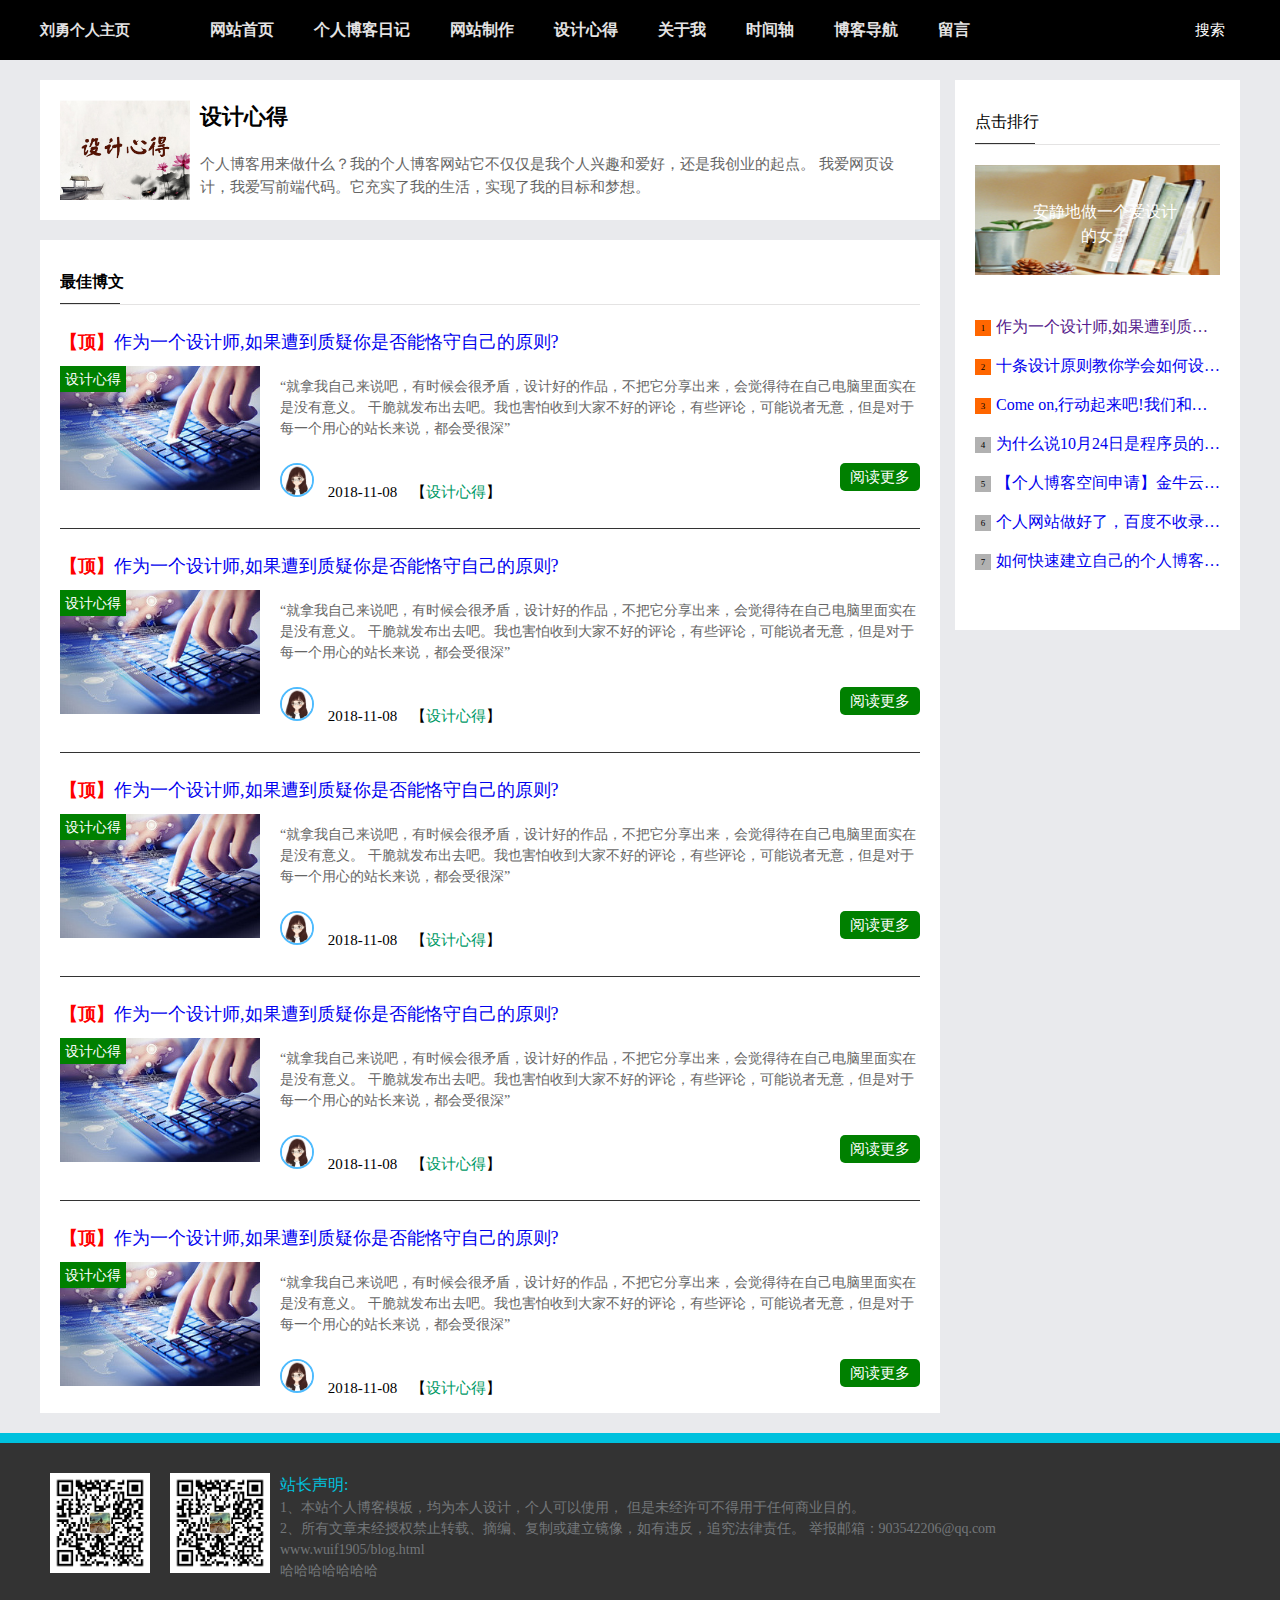
<file: html/design.html>
<!DOCTYPE html>
<html lang="en">
<head>
    <meta charset="UTF-8">
    <title>设计心得</title>
</head>
<link rel="stylesheet" href="../css/design.css">
<body>
<div class="header">
    <div class="headerBox">
        <div class="headerBox1"><h2><a href="index.html">刘勇个人主页</a></h2></div>
        <div class="headerBox2">
            <h2><a href="">
                <div>
                    <a href="index.html">网站首页</a>
                    <a href="diary.html">个人博客日记</a>
                    <a href="">网站制作</a>
                    <a href="design.html">设计心得</a>
                    <a href="me.html">关于我</a>
                    <a href="time.html">时间轴</a>
                    <a href="navigation.html">博客导航</a>
                    <a href="liuyan.html">留言</a>
                </div>
            </a>
            </h2>
        </div>
        <div class="headerBox3">搜索</div>
    </div>
</div>

<div class="main">
    <div class="design">
        <img src="../image/lm04.jpg" alt="">
        <h2>设计心得</h2>
        <p>个人博客用来做什么？我的个人博客网站它不仅仅是我个人兴趣和爱好，还是我创业的起点。
            我爱网页设计，我爱写前端代码。它充实了我的生活，实现了我的目标和梦想。</p>
    </div>
    <div class="best">
        <h2 class="title">最佳博文</h2>
        <ul>
            <li>
                <b>【顶】</b>
                <p class="smalltitle"><a href="readMore.html">作为一个设计师,如果遭到质疑你是否能恪守自己的原则?</a></p>
                <div class="blogpic">
                    <i><a href="diary.html" target="_blank">设计心得</a></i>
                    <a href="diary.html"><img src="../image/8.jpg" alt=""></a>
                </div>
                <p class="blogText">“就拿我自己来说吧，有时候会很矛盾，设计好的作品，不把它分享出来，会觉得待在自己电脑里面实在是没有意义。
                    干脆就发布出去吧。我也害怕收到大家不好的评论，有些评论，可能说者无意，但是对于每一个用心的站长来说，都会受很深” </p>
                <p class="blogInfo">
                    <a href=""><img src="../image/9.jpg" alt=""></a>
                    <span>2018-11-08</span>
                    <span>【<a href="diary.html">设计心得</a>】</span>
                    <a class="viewMore" href="readMore.html">阅读更多</a>
                </p>
            </li>
            <li>
                <b>【顶】</b>
                <p class="smalltitle"><a href="readMore.html">作为一个设计师,如果遭到质疑你是否能恪守自己的原则?</a></p>
                <div class="blogpic">
                    <i><a href="diary.html" target="_blank">设计心得</a></i>
                    <a href="diary.html"><img src="../image/8.jpg" alt=""></a>
                </div>
                <p class="blogText">“就拿我自己来说吧，有时候会很矛盾，设计好的作品，不把它分享出来，会觉得待在自己电脑里面实在是没有意义。
                    干脆就发布出去吧。我也害怕收到大家不好的评论，有些评论，可能说者无意，但是对于每一个用心的站长来说，都会受很深” </p>
                <p class="blogInfo">
                    <a href=""><img src="../image/9.jpg" alt=""></a>
                    <span>2018-11-08</span>
                    <span>【<a href="diary.html">设计心得</a>】</span>
                    <a class="viewMore" href="readMore.html">阅读更多</a>
                </p>
            </li>
            <li>
                <b>【顶】</b>
                <p class="smalltitle"><a href="readMore.html">作为一个设计师,如果遭到质疑你是否能恪守自己的原则?</a></p>
                <div class="blogpic">
                    <i><a href="diary.html" target="_blank">设计心得</a></i>
                    <a href="diary.html"><img src="../image/8.jpg" alt=""></a>
                </div>
                <p class="blogText">“就拿我自己来说吧，有时候会很矛盾，设计好的作品，不把它分享出来，会觉得待在自己电脑里面实在是没有意义。
                    干脆就发布出去吧。我也害怕收到大家不好的评论，有些评论，可能说者无意，但是对于每一个用心的站长来说，都会受很深” </p>
                <p class="blogInfo">
                    <a href=""><img src="../image/9.jpg" alt=""></a>
                    <span>2018-11-08</span>
                    <span>【<a href="diary.html">设计心得</a>】</span>
                    <a class="viewMore" href="readMore.html">阅读更多</a>
                </p>
            </li>
            <li>
                <b>【顶】</b>
                <p class="smalltitle"><a href="readMore.html">作为一个设计师,如果遭到质疑你是否能恪守自己的原则?</a></p>
                <div class="blogpic">
                    <i><a href="diary.html" target="_blank">设计心得</a></i>
                    <a href="diary.html"><img src="../image/8.jpg" alt=""></a>
                </div>
                <p class="blogText">“就拿我自己来说吧，有时候会很矛盾，设计好的作品，不把它分享出来，会觉得待在自己电脑里面实在是没有意义。
                    干脆就发布出去吧。我也害怕收到大家不好的评论，有些评论，可能说者无意，但是对于每一个用心的站长来说，都会受很深” </p>
                <p class="blogInfo">
                    <a href=""><img src="../image/9.jpg" alt=""></a>
                    <span>2018-11-08</span>
                    <span>【<a href="diary.html">设计心得</a>】</span>
                    <a class="viewMore" href="readMore.html">阅读更多</a>
                </p>
            </li>
            <li>
                <b>【顶】</b>
                <p class="smalltitle"><a href="readMore.html">作为一个设计师,如果遭到质疑你是否能恪守自己的原则?</a></p>
                <div class="blogpic">
                    <i><a href="diary.html" target="_blank">设计心得</a></i>
                    <a href="diary.html"><img src="../image/8.jpg" alt=""></a>
                </div>
                <p class="blogText">“就拿我自己来说吧，有时候会很矛盾，设计好的作品，不把它分享出来，会觉得待在自己电脑里面实在是没有意义。
                    干脆就发布出去吧。我也害怕收到大家不好的评论，有些评论，可能说者无意，但是对于每一个用心的站长来说，都会受很深” </p>
                <p class="blogInfo">
                    <a href=""><img src="../image/9.jpg" alt=""></a>
                    <span>2018-11-08</span>
                    <span>【<a href="diary.html">设计心得</a>】</span>
                    <a class="viewMore" href="readMore.html">阅读更多</a>
                </p>
            </li>
        </ul>
    </div>
    <div class="mainRight">
        <div class="title">点击排行</div>
        <div class="quiet">
            <a href="diary.html">
                <img src="../image/7.jpg" alt="1">
                <p>安静地做一个爱设计的女子</p>
            </a>
        </div>

        <ol class="num">
            <li>
                <a href="">作为一个设计师,如果遭到质疑你是否能恪守自己的原则?</a>
            </li>
            <li class=""><a class="second" href="design.html">十条设计原则教你学会如何设计网页布局!</a></li>
            <li class=""><a href="diary.html">Come on,行动起来吧!我们和时间来一场赛跑!</a></li>
            <li class=""><a href="diary.html">为什么说10月24日是程序员的节日？</a></li>
            <li class=""><a href="diary.html">【个人博客空间申请】金牛云服，免费领空间啦</a></li>
            <li class=""><a href="diary.html">个人网站做好了，百度不收录怎么办？来，看看他们怎么做的。</a></li>
            <li class=""><a href="diary.html">如何快速建立自己的个人博客网站</a></li>
        </ol>
    </div>
</div>

<div class="footer">
    <div class="footermain">
        <div class="footerLeft">
            <ul>
                <li>
                    <img src="../image/ly.png" alt="">
                </li>
                <li>
                    <img src="../image/ly.png" alt="">
                </li>
            </ul>
        </div>
        <div class="footerRight">
            <span>站长声明:</span>
            <p>1、本站个人博客模板，均为本人设计，个人可以使用，
                但是未经许可不得用于任何商业目的。
            </p>
            <p>2、所有文章未经授权禁止转载、摘编、复制或建立镜像，如有违反，追究法律责任。
                举报邮箱：903542206@qq.com
                <br>www.wuif1905/blog.html
            </p>
            <p>哈哈哈哈哈哈哈</p>
        </div>
    </div>
</div>
</body>
</html>
</file>
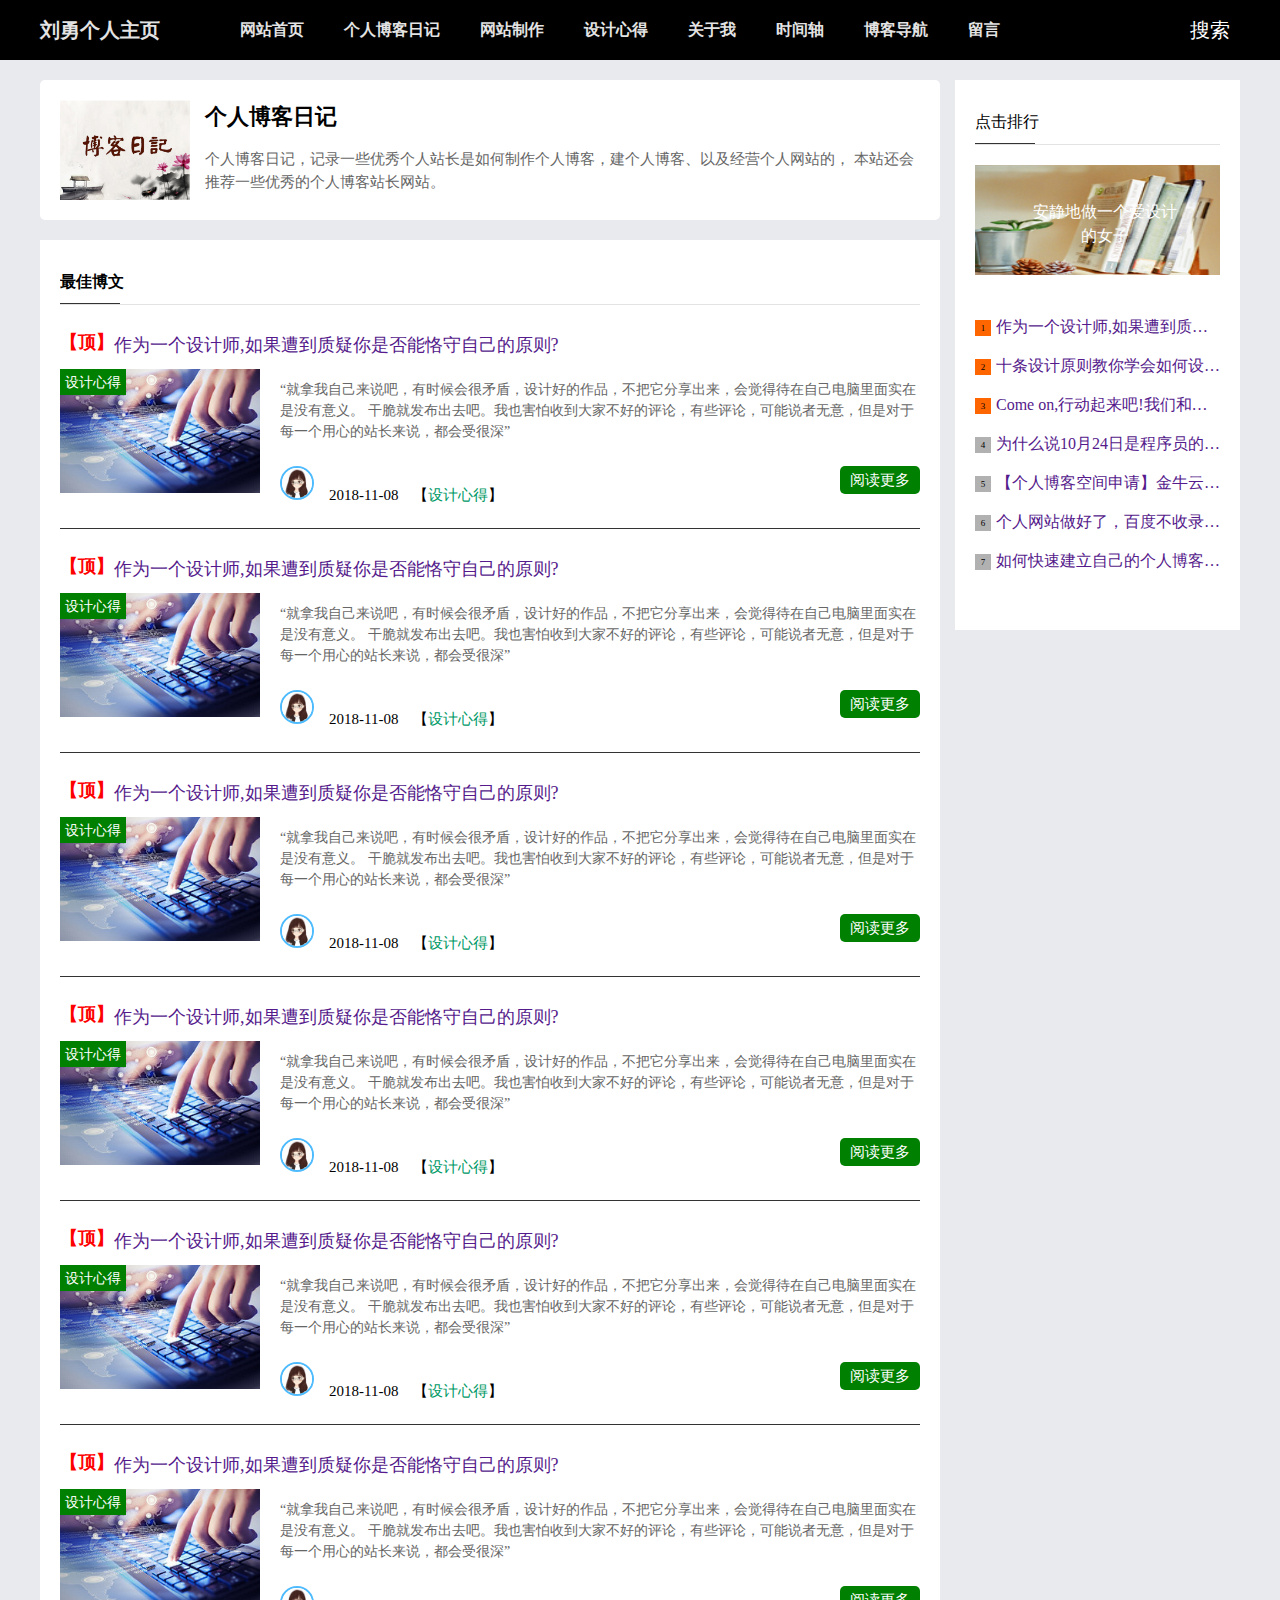
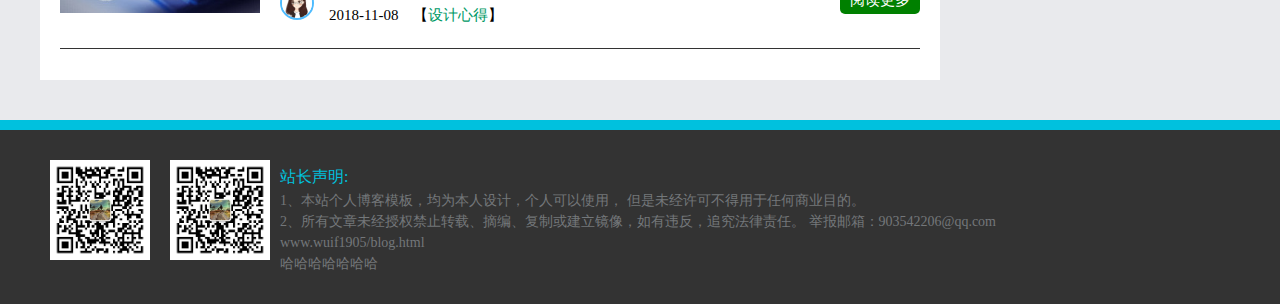
<file: html/diary.html>
<!DOCTYPE html>
<html lang="en">
<head>
    <meta charset="UTF-8">
    <title>个人博客日记</title>
</head>
<link rel="stylesheet" href="../css/diary.css">
<body>
<div class="header">
    <div class="headerBox">
        <div class="headerBox1"><h2><a href="">刘勇个人主页</a></h2></div>
        <div class="headerBox2">
            <h2><a href="">
                <div>
                    <a href="index.html">网站首页</a>
                    <a href="diary.html">个人博客日记</a>
                    <a href="">网站制作</a>
                    <a href="design.html">设计心得</a>
                    <a href="me.html">关于我</a>
                    <a href="time.html">时间轴</a>
                    <a href="navigation.html">博客导航</a>
                    <a href="liuyan.html">留言</a>
                </div>
            </a>
            </h2>
        </div>
        <div class="headerBox3">搜索</div>
    </div>
</div>
<div class="all">
<div class="main">
    <img src="../image/lm01.jpg" alt="">
    <h2>个人博客日记</h2>
    <p>个人博客日记，记录一些优秀个人站长是如何制作个人博客，建个人博客、以及经营个人网站的，
        本站还会推荐一些优秀的个人博客站长网站。</p>
</div>
    <div class="right">
        <div class="title">点击排行</div>
        <div class="quiet">
            <a href="">
                <img src="../image/7.jpg" alt="1">
                <p>安静地做一个爱设计的女子</p>
            </a>
        </div>

        <ol class="num">
            <li>
                <a href="">作为一个设计师,如果遭到质疑你是否能恪守自己的原则?</a>
            </li>
            <li class=""><a class="second" href="">十条设计原则教你学会如何设计网页布局!</a></li>
            <li class=""><a href="">Come on,行动起来吧!我们和时间来一场赛跑!</a></li>
            <li class=""><a href="">为什么说10月24日是程序员的节日？</a></li>
            <li class=""><a href="">【个人博客空间申请】金牛云服，免费领空间啦</a></li>
            <li class=""><a href="">个人网站做好了，百度不收录怎么办？来，看看他们怎么做的。</a></li>
            <li class=""><a href="">如何快速建立自己的个人博客网站</a></li>
        </ol>
    </div>
<div class="best">
    <h2 class="title">最佳博文</h2>
    <ul>
        <li>
            <b>【顶】</b>
            <p class="smalltitle"><a href="">作为一个设计师,如果遭到质疑你是否能恪守自己的原则?</a></p>
            <div class="blogpic">
                <i><a href="" target="_blank">设计心得</a></i>
                <a href=""><img src="../image/8.jpg" alt=""></a>
            </div>
            <p class="blogText">“就拿我自己来说吧，有时候会很矛盾，设计好的作品，不把它分享出来，会觉得待在自己电脑里面实在是没有意义。
                干脆就发布出去吧。我也害怕收到大家不好的评论，有些评论，可能说者无意，但是对于每一个用心的站长来说，都会受很深” </p>
            <p class="blogInfo">
                <a href=""><img src="../image/9.jpg" alt=""></a>
                <span>2018-11-08</span>
                <span>【<a href="">设计心得</a>】</span>
                <a class="viewMore" href="">阅读更多</a>
            </p>
        </li>
        <li>
            <b>【顶】</b>
            <p class="smalltitle"><a href="">作为一个设计师,如果遭到质疑你是否能恪守自己的原则?</a></p>
            <div class="blogpic">
                <i><a href="" target="_blank">设计心得</a></i>
                <a href=""><img src="../image/8.jpg" alt=""></a>
            </div>
            <p class="blogText">“就拿我自己来说吧，有时候会很矛盾，设计好的作品，不把它分享出来，会觉得待在自己电脑里面实在是没有意义。
                干脆就发布出去吧。我也害怕收到大家不好的评论，有些评论，可能说者无意，但是对于每一个用心的站长来说，都会受很深” </p>
            <p class="blogInfo">
                <a href=""><img src="../image/9.jpg" alt=""></a>
                <span>2018-11-08</span>
                <span>【<a href="">设计心得</a>】</span>
                <a class="viewMore" href="">阅读更多</a>
            </p>
        </li>
        <li>
            <b>【顶】</b>
            <p class="smalltitle"><a href="">作为一个设计师,如果遭到质疑你是否能恪守自己的原则?</a></p>
            <div class="blogpic">
                <i><a href="" target="_blank">设计心得</a></i>
                <a href=""><img src="../image/8.jpg" alt=""></a>
            </div>
            <p class="blogText">“就拿我自己来说吧，有时候会很矛盾，设计好的作品，不把它分享出来，会觉得待在自己电脑里面实在是没有意义。
                干脆就发布出去吧。我也害怕收到大家不好的评论，有些评论，可能说者无意，但是对于每一个用心的站长来说，都会受很深” </p>
            <p class="blogInfo">
                <a href=""><img src="../image/9.jpg" alt=""></a>
                <span>2018-11-08</span>
                <span>【<a href="">设计心得</a>】</span>
                <a class="viewMore" href="">阅读更多</a>
            </p>
        </li>
        <li>
            <b>【顶】</b>
            <p class="smalltitle"><a href="">作为一个设计师,如果遭到质疑你是否能恪守自己的原则?</a></p>
            <div class="blogpic">
                <i><a href="" target="_blank">设计心得</a></i>
                <a href=""><img src="../image/8.jpg" alt=""></a>
            </div>
            <p class="blogText">“就拿我自己来说吧，有时候会很矛盾，设计好的作品，不把它分享出来，会觉得待在自己电脑里面实在是没有意义。
                干脆就发布出去吧。我也害怕收到大家不好的评论，有些评论，可能说者无意，但是对于每一个用心的站长来说，都会受很深” </p>
            <p class="blogInfo">
                <a href=""><img src="../image/9.jpg" alt=""></a>
                <span>2018-11-08</span>
                <span>【<a href="">设计心得</a>】</span>
                <a class="viewMore" href="">阅读更多</a>
            </p>
        </li>
        <li>
            <b>【顶】</b>
            <p class="smalltitle"><a href="">作为一个设计师,如果遭到质疑你是否能恪守自己的原则?</a></p>
            <div class="blogpic">
                <i><a href="" target="_blank">设计心得</a></i>
                <a href=""><img src="../image/8.jpg" alt=""></a>
            </div>
            <p class="blogText">“就拿我自己来说吧，有时候会很矛盾，设计好的作品，不把它分享出来，会觉得待在自己电脑里面实在是没有意义。
                干脆就发布出去吧。我也害怕收到大家不好的评论，有些评论，可能说者无意，但是对于每一个用心的站长来说，都会受很深” </p>
            <p class="blogInfo">
                <a href=""><img src="../image/9.jpg" alt=""></a>
                <span>2018-11-08</span>
                <span>【<a href="">设计心得</a>】</span>
                <a class="viewMore" href="">阅读更多</a>
            </p>
        </li>
        <li>
            <b>【顶】</b>
            <p class="smalltitle"><a href="">作为一个设计师,如果遭到质疑你是否能恪守自己的原则?</a></p>
            <div class="blogpic">
                <i><a href="" target="_blank">设计心得</a></i>
                <a href=""><img src="../image/8.jpg" alt=""></a>
            </div>
            <p class="blogText">“就拿我自己来说吧，有时候会很矛盾，设计好的作品，不把它分享出来，会觉得待在自己电脑里面实在是没有意义。
                干脆就发布出去吧。我也害怕收到大家不好的评论，有些评论，可能说者无意，但是对于每一个用心的站长来说，都会受很深” </p>
            <p class="blogInfo">
                <a href=""><img src="../image/9.jpg" alt=""></a>
                <span>2018-11-08</span>
                <span>【<a href="">设计心得</a>】</span>
                <a class="viewMore" href="">阅读更多</a>
            </p>
        </li>
    </ul>
</div>
</div>

<div class="footer">
    <div class="footermain">
        <div class="footerLeft">
            <ul>
                <li>
                    <img src="../image/ly.png" alt="">
                </li>
                <li>
                    <img src="../image/ly.png" alt="">
                </li>
            </ul>
        </div>
        <div class="footerRight">
            <span>站长声明:</span>
            <p>1、本站个人博客模板，均为本人设计，个人可以使用，
                但是未经许可不得用于任何商业目的。
            </p>
            <p>2、所有文章未经授权禁止转载、摘编、复制或建立镜像，如有违反，追究法律责任。
                举报邮箱：903542206@qq.com
                <br>www.wuif1905/blog.html
            </p>
            <p>哈哈哈哈哈哈哈</p>
        </div>
    </div>
</div>
</body>
</html>
</file>
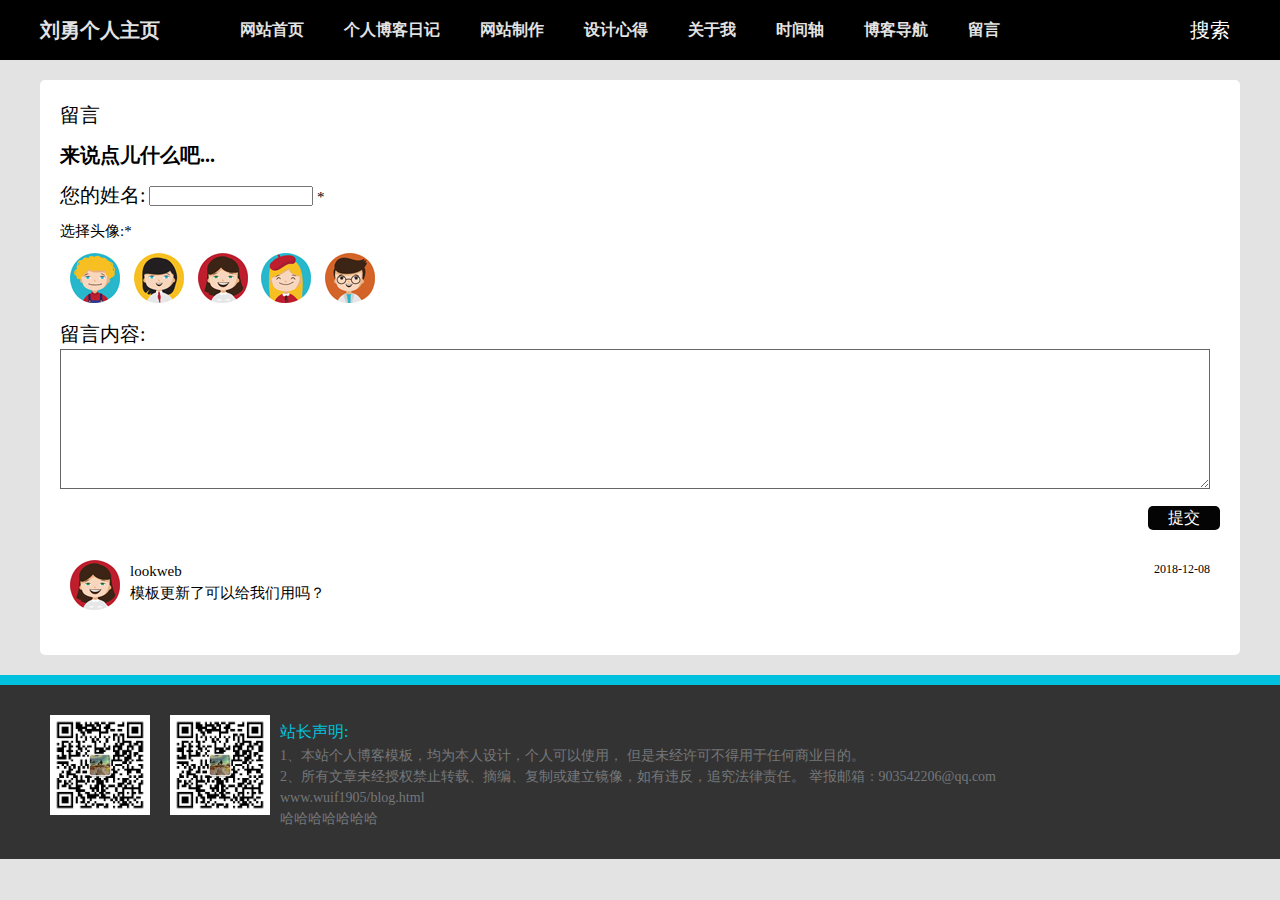
<file: html/liuyan.html>
<!DOCTYPE html>
<html lang="en">
<head>
    <meta charset="UTF-8">
    <title>留言</title>
</head>
<!--<link rel="stylesheet" href="index.css">-->
<link rel="stylesheet" href="../css/liuyan.css">
<body>
<div class="header">
    <div class="headerBox">
        <div class="headerBox1"><h2><a href="index.html">刘勇个人主页</a></h2></div>
        <div class="headerBox2">
            <h2><a href="">
                <div>
                    <a href="index.html">网站首页</a>
                    <a href="diary.html">个人博客日记</a>
                    <a href="">网站制作</a>
                    <a href="design.html">设计心得</a>
                    <a href="me.html">关于我</a>
                    <a href="time.html">时间轴</a>
                    <a href="navigation.html">博客导航</a>
                    <a href="liuyan.html">留言</a>
                </div>
            </a>
            </h2>
        </div>
        <div class="headerBox3">搜索</div>
    </div>
</div>
<div class="mainLiuyan">
    <div class="title">留言</div>
    <div class="new_infos">
        <div class="gbox">
            <form action="">
                <p >
                    <b>来说点儿什么吧...</b>
                </p>
                <p>
                    <span>您的姓名:</span>
                    <input type="text" name="name" id="name">
                    *
                </p>
                <p>
                    选择头像:*
                </p>
                <p>
                    <img src="../image/tx1.jpg" alt="">
                    <img src="../image/tx2.jpg" alt="">
                    <img src="../image/tx3.jpg" alt="">
                    <img src="../image/tx4.jpg" alt="">
                    <img src="../image/tx5.jpg" alt="">
                </p>
                <span>留言内容:</span>
                <p>
                    <textarea name="lytext" id="lytext" cols="60" rows="6"></textarea>
                </p>
                <p class="button">
                    <input type="submit" name="submit" value="提交">
                    <input type="hidden" name="enews" value="Addtarea">
                </p>
            </form>
        </div>
        <div class="fb">
            <ul>
                <span class="tximg"><img src="../image/tx3.jpg" alt=""></span>
                <p class="fbtime">
                    <span>2018-12-08</span>
                    lookweb
                </p>
                <p class="fbinfo">
                    模板更新了可以给我们用吗？
                </p>
            </ul>
        </div>
    </div>
</div>
<div class="footer">
    <div class="footermain">
        <div class="footerLeft">
            <ul>
                <li>
                    <img src="../image/ly.png" alt="">
                </li>
                <li>
                    <img src="../image/ly.png" alt="">
                </li>
            </ul>
        </div>
        <div class="footerRight">
            <span>站长声明:</span>
            <p>1、本站个人博客模板，均为本人设计，个人可以使用，
                但是未经许可不得用于任何商业目的。
            </p>
            <p>2、所有文章未经授权禁止转载、摘编、复制或建立镜像，如有违反，追究法律责任。
                举报邮箱：903542206@qq.com
                <br>www.wuif1905/blog.html
            </p>
            <p>哈哈哈哈哈哈哈</p>
        </div>
    </div>
</div>
</body>
</html>
</file>
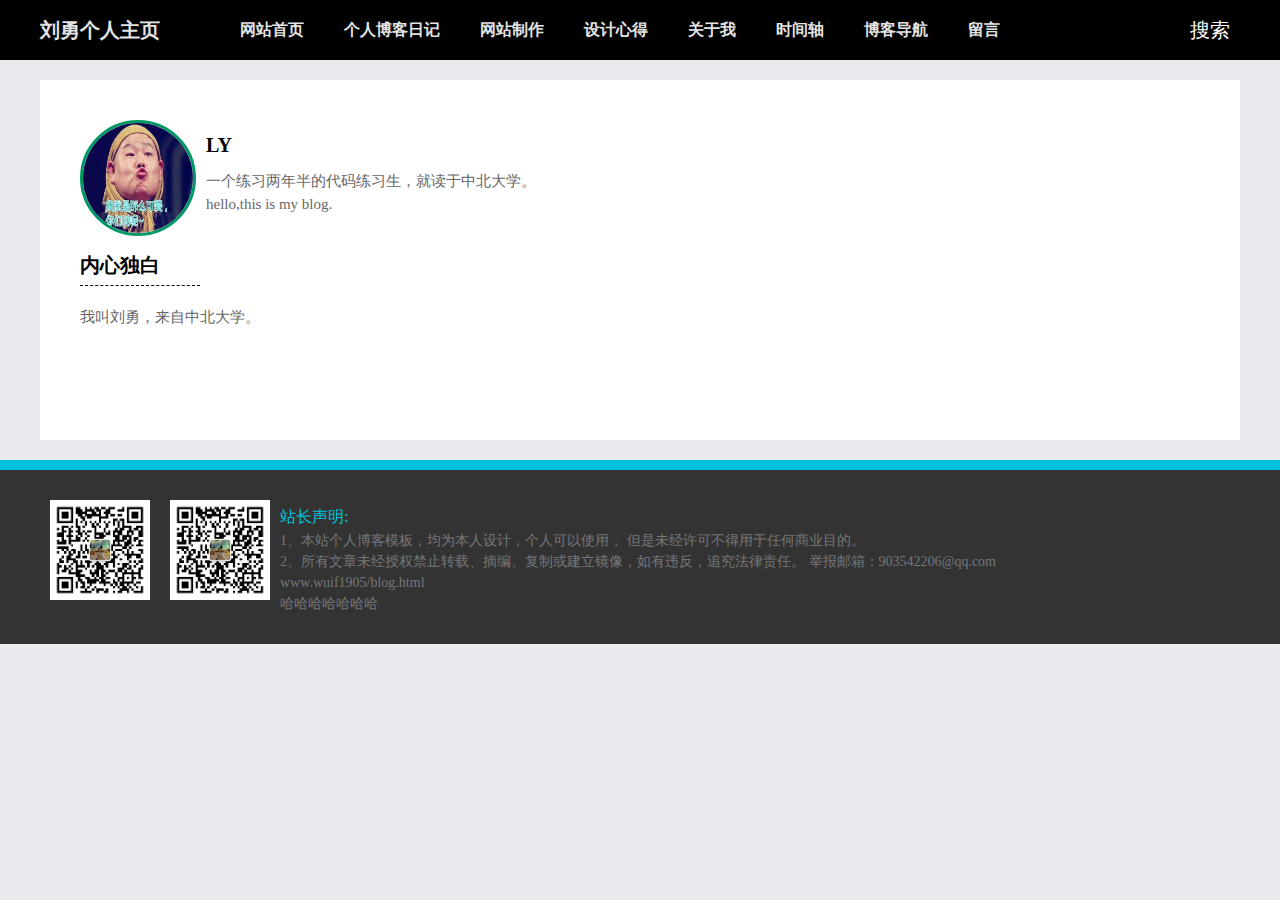
<file: html/me.html>
<!DOCTYPE html>
<html lang="en">
<head>
    <meta charset="UTF-8">
    <title>me</title>
</head>
<link rel="stylesheet" href="../css/me.css">
<body>
<div class="header">
    <div class="headerBox">
        <div class="headerBox1"><h2><a href="">刘勇个人主页</a></h2></div>
        <div class="headerBox2">
            <h2><a href="">
                <div>
                    <a href="index.html">网站首页</a>
                    <a href="diary.html">个人博客日记</a>
                    <a href="">网站制作</a>
                    <a href="design.html">设计心得</a>
                    <a href="me.html">关于我</a>
                    <a href="time.html">时间轴</a>
                    <a href="navigation.html">博客导航</a>
                    <a href="liuyan.html">留言</a>
        </div>
            </a>
            </h2>
        </div>
        <div class="headerBox3">搜索</div>
    </div>
</div>
<div class="main">
    <div class="about">
        <div class="top">
            <img src="../image/2828916b0582ea0e11044dea5223636e.jpg" alt="">
            <h2>LY</h2>
            <p>一个练习两年半的代码练习生，就读于中北大学。</p>
            <p>hello,this is my blog.</p>
        </div>
        <div class="introduce">
            <h4>内心独白</h4>
            <p>我叫刘勇，来自中北大学。</p>
        </div>
    </div>

</div>
<div class="footer">
    <div class="footermain">
        <div class="footerLeft">
            <ul>
                <li>
                    <img src="../image/ly.png" alt="">
                </li>
                <li>
                    <img src="../image/ly.png" alt="">
                </li>
            </ul>
        </div>
        <div class="footerRight">
            <span>站长声明:</span>
            <p>1、本站个人博客模板，均为本人设计，个人可以使用，
                但是未经许可不得用于任何商业目的。
            </p>
            <p>2、所有文章未经授权禁止转载、摘编、复制或建立镜像，如有违反，追究法律责任。
                举报邮箱：903542206@qq.com
                <br>www.wuif1905/blog.html
            </p>
            <p>哈哈哈哈哈哈哈</p>
        </div>
    </div>
</div>
</body>
</html>
</file>
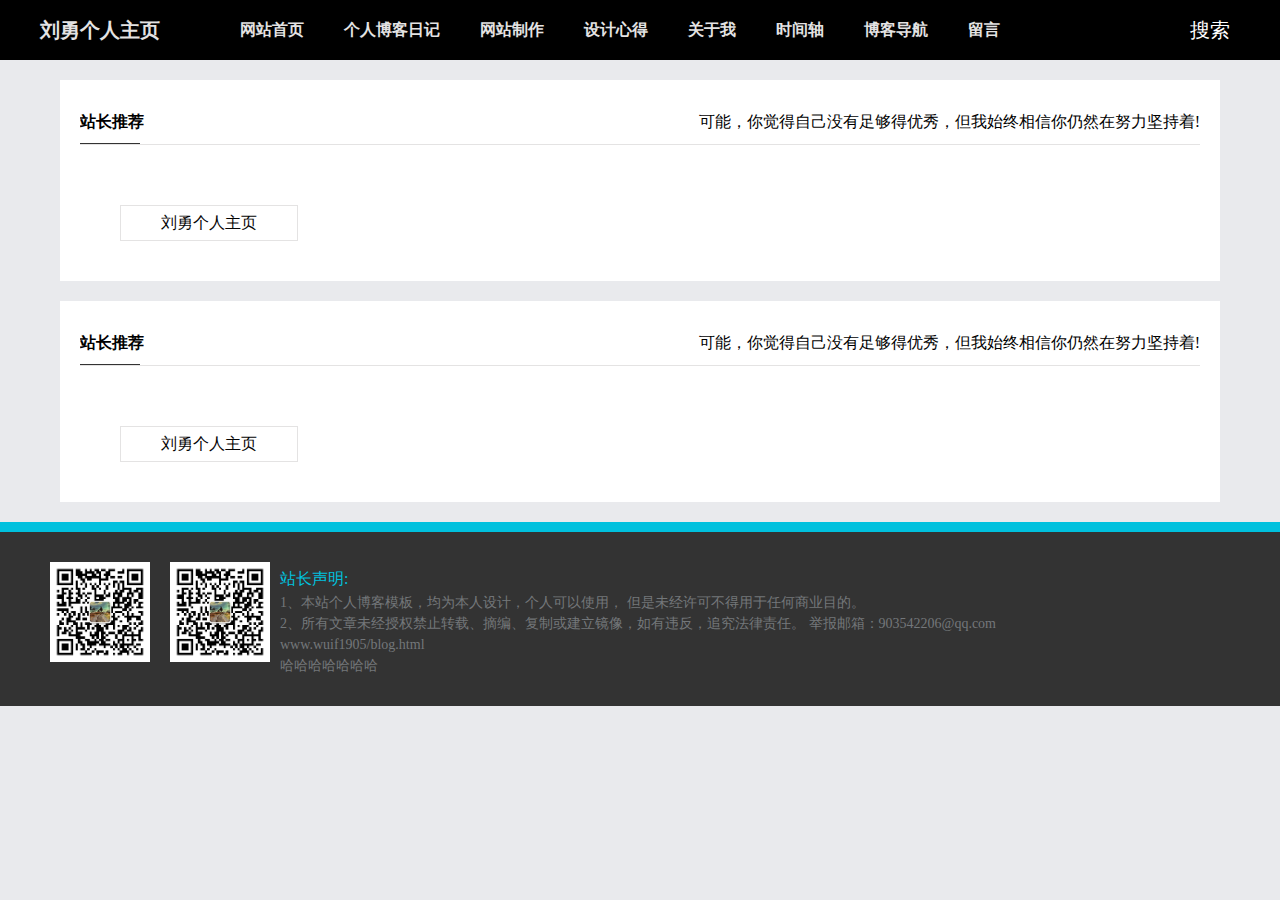
<file: html/navigation.html>
<!DOCTYPE html>
<html lang="en">
<head>
    <meta charset="UTF-8">
    <title>博客导航</title>
</head>
<link rel="stylesheet" href="../css/navigation.css">
<body>
<div class="header">
    <div class="headerBox">
        <div class="headerBox1"><h2><a href="">刘勇个人主页</a></h2></div>
        <div class="headerBox2">
            <h2><a href="">
                <div>
                    <a href="index.html">网站首页</a>
                    <a href="diary.html">个人博客日记</a>
                    <a href="">网站制作</a>
                    <a href="design.html">设计心得</a>
                    <a href="me.html">关于我</a>
                    <a href="time.html">时间轴</a>
                    <a href="navigation.html">博客导航</a>
                    <a href="liuyan.html">留言</a>
                </div>
            </a>
            </h2>
        </div>
        <div class="headerBox3">搜索</div>
    </div>
</div>
<div class="main">
    <ul>
        <li>
            <div class="title"><h2>站长推荐</h2>
                <span>可能，你觉得自己没有足够得优秀，但我始终相信你仍然在努力坚持着!</span>
            </div>
            <div class="first">
                <ul>
                    <li>
                        <a href="index.html">刘勇个人主页</a>
                    </li>
                </ul>
            </div>
        </li>
        <li>
            <div class="title"><h2>站长推荐</h2>
                <span>可能，你觉得自己没有足够得优秀，但我始终相信你仍然在努力坚持着!</span>
            </div>
            <div class="first">
                <ul>
                    <li>
                        <a href="index.html">刘勇个人主页</a>
                    </li>
                </ul>
            </div>
        </li>
    </ul>
</div>

<div class="footer">
    <div class="footermain">
        <div class="footerLeft">
            <ul>
                <li>
                    <img src="../image/ly.png" alt="">
                </li>
                <li>
                    <img src="../image/ly.png" alt="">
                </li>
            </ul>
        </div>
        <div class="footerRight">
            <span>站长声明:</span>
            <p>1、本站个人博客模板，均为本人设计，个人可以使用，
                但是未经许可不得用于任何商业目的。
            </p>
            <p>2、所有文章未经授权禁止转载、摘编、复制或建立镜像，如有违反，追究法律责任。
                举报邮箱：903542206@qq.com
                <br>www.wuif1905/blog.html
            </p>
            <p>哈哈哈哈哈哈哈</p>
        </div>
    </div>
</div>
</body>
</html>
</file>
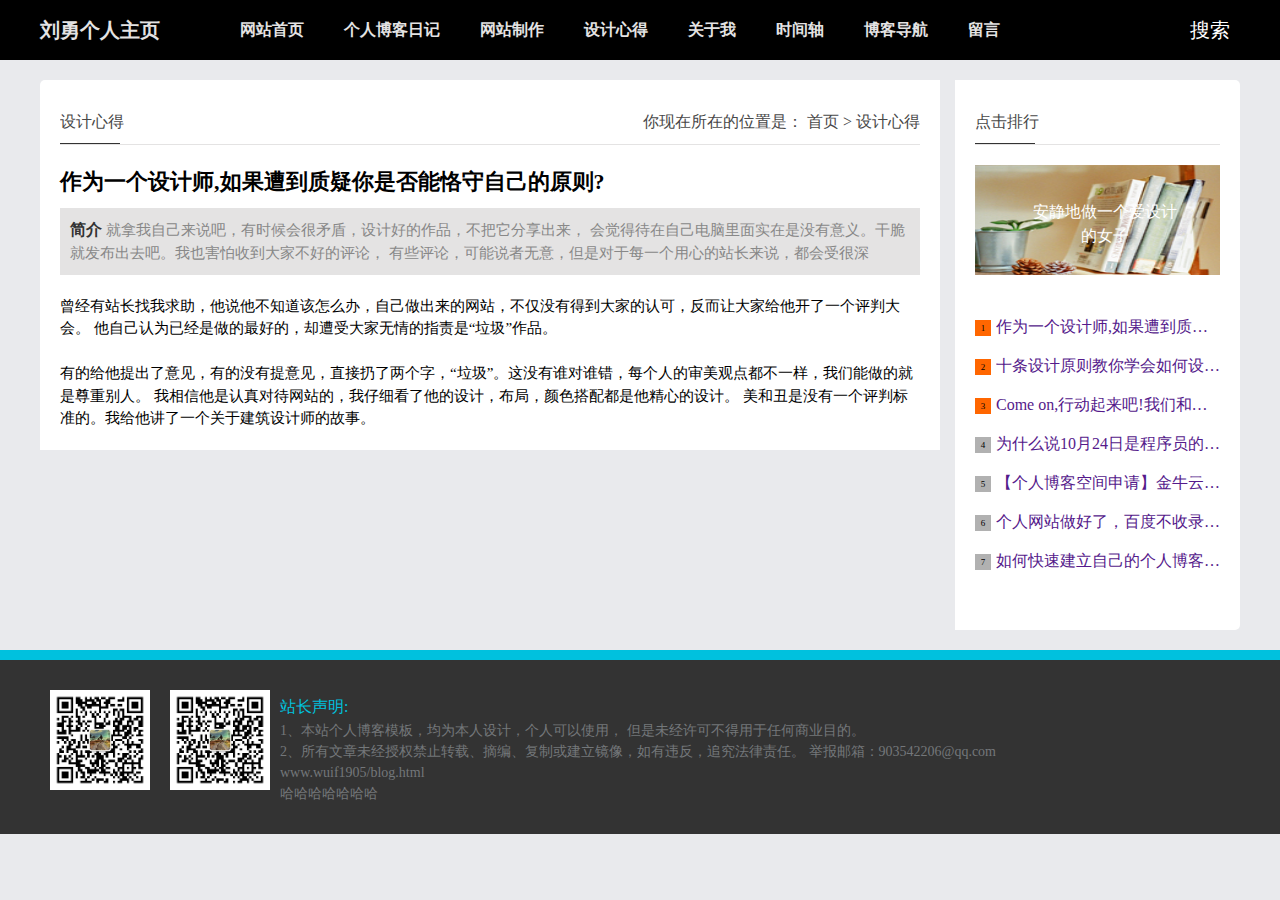
<file: html/readMore.html>
<!DOCTYPE html>
<html lang="en">
<head>
    <meta charset="UTF-8">
    <title>阅读更多</title>
</head>
<link rel="stylesheet" href="../css/readMore.css">
<body>
<div class="header">
    <div class="headerBox">
        <div class="headerBox1"><h2><a href="">刘勇个人主页</a></h2></div>
        <div class="headerBox2">
            <h2><a href="">
                <div>
                    <a href="index.html">网站首页</a>
                    <a href="diary.html">个人博客日记</a>
                    <a href="">网站制作</a>
                    <a href="design.html">设计心得</a>
                    <a href="me.html">关于我</a>
                    <a href="time.html">时间轴</a>
                    <a href="navigation.html">博客导航</a>
                    <a href="liuyan.html">留言</a>
                </div>
            </a>
            </h2>
        </div>
        <div class="headerBox3">搜索</div>
    </div>
</div>
<div class="main">
    <div class="mainLeft">
        <h2 class="title">设计心得
            <span>
            你现在所在的位置是：
            <a href="index.html">首页</a>
            >
            <a href="design.html">设计心得</a>
        </span>
        </h2>
        <h1>作为一个设计师,如果遭到质疑你是否能恪守自己的原则?</h1>
        <p class="con_info"><b>简介</b>&nbsp;就拿我自己来说吧，有时候会很矛盾，设计好的作品，不把它分享出来，
            会觉得待在自己电脑里面实在是没有意义。干脆就发布出去吧。我也害怕收到大家不好的评论，
            有些评论，可能说者无意，但是对于每一个用心的站长来说，都会受很深</p>
        <div class="article">
            <p>曾经有站长找我求助，他说他不知道该怎么办，自己做出来的网站，不仅没有得到大家的认可，反而让大家给他开了一个评判大会。
                他自己认为已经是做的最好的，却遭受大家无情的指责是“垃圾”作品。
            <br><br>
                有的给他提出了意见，有的没有提意见，直接扔了两个字，“垃圾”。这没有谁对谁错，每个人的审美观点都不一样，我们能做的就是尊重别人。
                我相信他是认真对待网站的，我仔细看了他的设计，布局，颜色搭配都是他精心的设计。
                美和丑是没有一个评判标准的。我给他讲了一个关于建筑设计师的故事。
            </p>
        </div>
    </div>
    <div class="mainRight">
        <div class="title">点击排行</div>
        <div class="quiet">
            <a href="diary.html">
                <img src="../image/7.jpg" alt="1">
                <p>安静地做一个爱设计的女子</p>
            </a>
        </div>

        <ol class="num">
            <li>
                <a href="">作为一个设计师,如果遭到质疑你是否能恪守自己的原则?</a>
            </li>
            <li class=""><a class="second" href="">十条设计原则教你学会如何设计网页布局!</a></li>
            <li class=""><a href="">Come on,行动起来吧!我们和时间来一场赛跑!</a></li>
            <li class=""><a href="">为什么说10月24日是程序员的节日？</a></li>
            <li class=""><a href="">【个人博客空间申请】金牛云服，免费领空间啦</a></li>
            <li class=""><a href="">个人网站做好了，百度不收录怎么办？来，看看他们怎么做的。</a></li>
            <li class=""><a href="">如何快速建立自己的个人博客网站</a></li>
        </ol>
    </div>
</div>

<div class="footer">
    <div class="footermain">
        <div class="footerLeft">
            <ul>
                <li>
                    <img src="../image/ly.png" alt="">
                </li>
                <li>
                    <img src="../image/ly.png" alt="">
                </li>
            </ul>
        </div>
        <div class="footerRight">
            <span>站长声明:</span>
            <p>1、本站个人博客模板，均为本人设计，个人可以使用，
                但是未经许可不得用于任何商业目的。
            </p>
            <p>2、所有文章未经授权禁止转载、摘编、复制或建立镜像，如有违反，追究法律责任。
                举报邮箱：903542206@qq.com
                <br>www.wuif1905/blog.html
            </p>
            <p>哈哈哈哈哈哈哈</p>
        </div>
    </div>
</div>
</body>
</html>
</file>
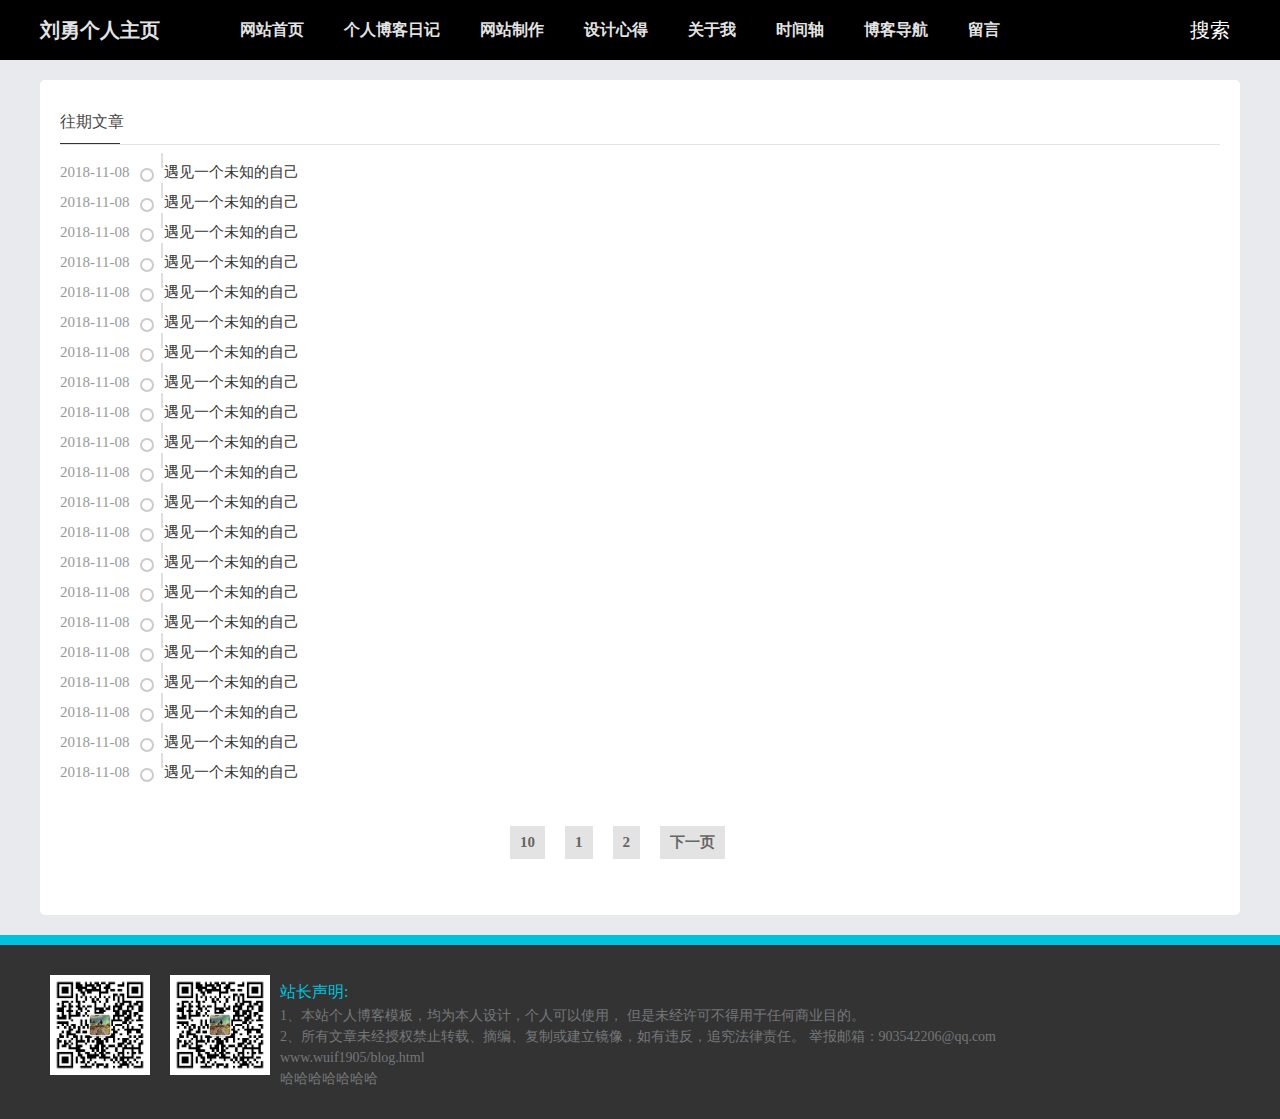
<file: html/time.html>
<!DOCTYPE html>
<html lang="en">
<head>
    <meta charset="UTF-8">
    <title>时间轴</title>
</head>
<link rel="stylesheet" href="../css/time.css">
<body>
<div class="header">
    <div class="headerBox">
        <div class="headerBox1"><h2><a href="">刘勇个人主页</a></h2></div>
        <div class="headerBox2">
            <h2><a href="">
                <div>
                    <a href="index.html">网站首页</a>
                    <a href="diary.html">个人博客日记</a>
                    <a href="">网站制作</a>
                    <a href="design.html">设计心得</a>
                    <a href="me.html">关于我</a>
                    <a href="time.html">时间轴</a>
                    <a href="navigation.html">博客导航</a>
                    <a href="liuyan.html">留言</a>
                </div>
            </a>
            </h2>
        </div>
        <div class="headerBox3">搜索</div>
    </div>
</div>
<div class="main">
    <div class="past">
        <div class="title">往期文章</div>
        <ul>
            <li>
                <span>2018-11-08</span>
                <i>
                    <a href="diary.html">遇见一个未知的自己</a>
                </i>
            </li>
            <li><span>2018-11-08</span>
                <i>
                    <a href="diary.html">遇见一个未知的自己</a>
                </i>
            </li>
            <li><span>2018-11-08</span>
                <i>
                    <a href="diary.html">遇见一个未知的自己</a>
                </i>
            </li>
            <li>
                <span>2018-11-08</span>
                <i>
                    <a href="diary.html">遇见一个未知的自己</a>
                </i>
            </li>
            <li>
                <span>2018-11-08</span>
                <i>
                    <a href="diary.html">遇见一个未知的自己</a>
                </i>
            </li>
            <li>
                <span>2018-11-08</span>
                <i>
                    <a href="diary.html">遇见一个未知的自己</a>
                </i>
            </li>
            <li>
                <span>2018-11-08</span>
                <i>
                    <a href="diary.html">遇见一个未知的自己</a>
                </i>
            </li>
            <li>
                <span>2018-11-08</span>
                <i>
                    <a href="diary.html">遇见一个未知的自己</a>
                </i>
            </li>
            <li>
                <span>2018-11-08</span>
                <i>
                    <a href="diary.html">遇见一个未知的自己</a>
                </i>
            </li>
            <li><span>2018-11-08</span>
                <i>
                    <a href="diary.html">遇见一个未知的自己</a>
                </i>
            </li>
            <li><span>2018-11-08</span>
                <i>
                    <a href="diary.html">遇见一个未知的自己</a>
                </i>
            </li>
            <li>
                <span>2018-11-08</span>
                <i>
                    <a href="diary.html">遇见一个未知的自己</a>
                </i>
            </li>
            <li>
                <span>2018-11-08</span>
                <i>
                    <a href="diary.html">遇见一个未知的自己</a>
                </i>
            </li>
            <li>
                <span>2018-11-08</span>
                <i>
                    <a href="diary.html">遇见一个未知的自己</a>
                </i>
            </li>
            <li>
                <span>2018-11-08</span>
                <i>
                    <a href="diary.html">遇见一个未知的自己</a>
                </i>
            </li>
            <li>
                <span>2018-11-08</span>
                <i>
                    <a href="diary.html">遇见一个未知的自己</a>
                </i>
            </li>
            <li>
                <span>2018-11-08</span>
                <i>
                    <a href="diary.html">遇见一个未知的自己</a>
                </i>
            </li>
            <li><span>2018-11-08</span>
                <i>
                    <a href="diary.html">遇见一个未知的自己</a>
                </i>
            </li>
            <li><span>2018-11-08</span>
                <i>
                    <a href="diary.html">遇见一个未知的自己</a>
                </i>
            </li>
            <li>
                <span>2018-11-08</span>
                <i>
                    <a href="diary.html">遇见一个未知的自己</a>
                </i>
            </li>
            <li>
                <span>2018-11-08</span>
                <i>
                    <a href="diary.html">遇见一个未知的自己</a>
                </i>
            </li>
        </ul>
    </div>
    <div class="next">
        <span class='sum'><b>10</b></span>
        <a href="">
            <span><b>1</b></span>
            <span><b>2</b></span>
            <span><b>下一页</b></span>
        </a>
    </div>
</div>

<div class="footer">
    <div class="footermain">
        <div class="footerLeft">
            <ul>
                <li>
                    <img src="../image/ly.png" alt="">
                </li>
                <li>
                    <img src="../image/ly.png" alt="">
                </li>
            </ul>
        </div>
        <div class="footerRight">
            <span>站长声明:</span>
            <p>1、本站个人博客模板，均为本人设计，个人可以使用，
                但是未经许可不得用于任何商业目的。
            </p>
            <p>2、所有文章未经授权禁止转载、摘编、复制或建立镜像，如有违反，追究法律责任。
                举报邮箱：903542206@qq.com
                <br>www.wuif1905/blog.html
            </p>
            <p>哈哈哈哈哈哈哈</p>
        </div>
    </div>
</div>
</body>
</html>
</file>
<file: css/design.css>
body, h1, h2, h3, h4, h5, h6, p, ul, ol, li, form, input, textarea, select {
    margin: 0;
    padding: 0;
    font-family: 微软雅黑;
    font-size: 15px;
    line-height: 1.5;
}

li {
    list-style: none;
}
a{
    text-decoration: none;
}
img {
    width: 100%;
    height: 100%;
}

body {
    background: #e9eaed;
}

.headerBox1, .headerBox2 a:hover {
    color: #00c1de;
    text-decoration: none;
}
.header {
    width: 100%;
    height: 60px;
    background: black;
    margin-top: 0;
}

.headerBox {
    margin: 0 auto;
    width: 1200px;
    height: 60px;
    line-height: 60px;
}

.headerBox1 {
    /*width: 155px;*/
    height: 100%;
    line-height: 60px;
    float: left;
    margin-right: 80px;
    line-height: 60px;
}
.headerBox1  > h2 >a{
    line-height: 60px;
    color: #e4e3e3;
}

.headerBox2 {
    /*width: 155px;*/
    height: 100%;
    float: left;
    line-height: 60px;
}

.headerBox2 a {
    margin-right: 40px;
    float: left;
    font-size: 16px;
    line-height: 60px;
    color: #e4e3e3;
}

.headerBox3 {
    width: 60px;
    height: 100%;
    text-align: center;
    float: right;
    line-height: 60px;
    color: white;
}

.main{
    width: 1200px;
    height: auto;
    margin: 0 auto;
    margin-top: 20px;
    position: relative;
}

.main .design{
    width: 860px;
    height: 100px;
    padding: 20px;
    background: #ffffff;
    float: left;
    overflow: hidden;
}
.main .design img{
    width: 130px;
    float: left;
    margin-right: 10px;
}
.main .design h2{
    font-size: 22px;
    margin-bottom: 20px;
}
.main .design p{
    color: #666;
}
.best {
    width: 860px;
    background: #ffffff;
    margin: 20px 0;
    padding: 20px;
    float: left;
    overflow: hidden;
}
.title {
    font-size: 16px;
    border-bottom: 1px solid #e4e3e3;
    overflow: hidden;
    padding-bottom: 10px;
    margin-top: 10px;
    position: relative;
}

.title:hover::before{
    width: 80px;
}
.title::before {
    content: '';
    width: 60px;
    height: 1px;
    background: #333333;
    position: absolute;
    bottom: 0px;
    left: 0px;
    transition: all .15s ease-in;
}
.best > ul {
    width: 860px;
    height: 800px;

}

.best > ul > li {
    width: 860px;
    height: 199px;
    border-bottom: 1px solid #333333;
    margin-top: 24px;
}

.best > ul > li > b {
    color: red;
    float: left;
    font-size: 18px;
}

.best > ul > li .smalltitle > a {
    font-size: 18px;
    text-decoration: none;
}

.blogpic {
    width: 200px;
    height: 124px;
    float: left;
    position: relative;
    overflow: hidden;
    margin-top: 10px;
}

.best > ul > li .blogpic > a > img {
    width: 200px;
    height: 124px;
    float: left;
}
.best >ul li .blogpic a:hover img{
    transform: scale(1.2,1.2);
    transition: all .3s ease-out;
}

.best > ul > li .blogpic > i {
    width: 56px;
    height: 20px;
    background: green;
    position: absolute;
    font-style: normal;
    left: 0px;
    padding: 3px 5px;
}

.best > ul > li .blogpic > i > a {
    font-size: 14px;
    text-decoration: none;
    position: absolute;
    color: #ffffff;
}

.best > ul > li .blogText {
    width: 640px;
    font-size: 14px;
    color: #666;
    overflow: hidden;
    text-overflow: ellipsis;
    -webkit-box-orient: vertical;
    display: -webkit-box;
    -webkit-line-clamp: 3;
    float: left;
    margin-top: 20px;
    margin-left: 20px;
}

.blogInfo {
    width: 640px;
    height: 34px;
    margin-left: 20px;
    margin-top: 24px;
    float: left;
}

.blogInfo > a > img {
    width: 30px;
    height: 30px;
    border-radius: 50%;
    border: 2px solid #4ebbfe;
}

.blogInfo span {
    font-size: 15px;
    margin-left: 10px;
    margin-bottom: 20px;
}

.blogInfo span > a {
    text-decoration: none;
    color: #009966;
}

.blogInfo .viewMore {
    display: block;
    width: 60px;
    height: 22px;
    padding: 3px 10px;
    margin-left: 0px;
    background: green;
    font-size: 15px;
    float: right;
    text-decoration: none;
    border-radius: 5px;
    color: #FFFFFF;
}
.mainRight {
    width: 245px;
    height: 510px;
    float: right;
    background: #ffffff;
    padding: 20px;
    overflow: hidden;
    position: absolute;
    right: 0;
    top: 0;
}

.mainRight .quiet {
    width: 225px;
    height: 110px;
    margin-top: 20px;
}

.mainRight .quiet > a > img {
    width: 245px;
    height: 110px;
}

.mainRight .quiet > a {
    float: left;
    position: relative;
    overflow: hidden;
}

.mainRight .quiet > a > p {
    font-size: 16px;
    text-decoration: none;
    position: absolute;
    left: 15px;
    top: 35px;
    float: left;
    color: #ffffff;
    padding: 0 40px;
    overflow: hidden;
    display: -webkit-box;
    -webkit-box-orient: vertical;
    -webkit-line-clamp: 2;
    text-align: center;
}
.mainRight .quiet a:hover img{
    transform: scale(1.2,1.2);
    transition: transform .5s cubic-bezier(0.2,0.15,0.9,0.6);
}
.mainRight ol {
    width: 245px;
    height: 280px;
    margin-top: 25px;
    overflow: hidden;
}

.mainRight ol li {
    width: 245px;
    height: 24px;
    margin-top: 15px;
    line-height: 1.5;
    float: left;
}

.mainRight ol li > a {
    width: 224px;
    font-size: 16px;
    text-decoration: none;
    margin-bottom: 5px;
    overflow: hidden;
    white-space: nowrap;
    text-overflow: ellipsis;
    line-height: 1.5;
    float: left;
}

.mainRight ol li::before {
    content: '1';
    display: block;
    font-size: 9px;
    width: 16px;
    text-align: center;
    line-height: 16px;
    float: left;
    margin-top: 5px;
    background: #ff6600;
    margin-right: 5px;
}

.mainRight ol li:nth-child(2)::before {
    content: '2';
    background: #ff6600;
}

.mainRight ol li:nth-child(3)::before {
    content: '3';
    background: #ff6600;
}

.mainRight ol li:nth-child(4)::before {
    content: '4';
    background: #b1b1b1;
}

.mainRight ol li:nth-child(5)::before {
    content: '5';
    background: #b1b1b1;
}

.mainRight ol li:nth-child(6)::before {
    content: '6';
    background: #b1b1b1;
}

.mainRight ol li:nth-child(7)::before {
    content: '7';
    background: #b1b1b1;
}

.footer{
    width: 100%;
    background: #333333;
    padding: 30px 0;
    border-top: 10px solid #00C1DE;
    overflow: hidden;
    margin-top:20px;
}
.footer .footermain{
    width: 1200px;
    margin: 0 auto;
}
.footermain ul{
    margin-right: 20px;
}
.footermain li{
    width: 100px;
    height: 100px;
    float: left;
    margin: 0 10px;
}

.footerRight span{
    font-size: 16px;
    color: #00c1de;
}
.footerRight p{
    font-size: 14px;
    color: #73777a;
}
</file>
<file: css/diary.css>
body, h1, h2, h3, h4, h5, h6, p, ul, ol, li, form, input, textarea, select {
    margin: 0;
    padding: 0;
    font-family: 微软雅黑;
    font-size: 20px;
    line-height: 1.5;
}
body {
    background: #e9eaed;
}
li {
    list-style: none;
}
a{
    text-decoration: none;
}
.all{
    width: 1200px;
    height: auto;
    margin: 0 auto;
    overflow: hidden;
}
.headerBox1, .headerBox2 a:hover {
    color: #00c1de;
    text-decoration: none;
}
.header {
    width: 100%;
    height: 60px;
    background: black;
    margin-top: 0;
}
.headerBox {
    margin: 0 auto;
    width: 1200px;
    height: 60px;
    line-height: 60px;
}

.headerBox1 {
    /*width: 155px;*/
    height: 100%;
    line-height: 60px;
    float: left;
    margin-right: 80px;
    line-height: 60px;
}
.headerBox1  > h2 >a{
    line-height: 60px;
    color: #e4e3e3;
}

.headerBox2 {
    /*width: 155px;*/
    height: 100%;
    float: left;
    line-height: 60px;
}

.headerBox2 a {
    margin-right: 40px;
    float: left;
    font-size: 16px;
    line-height: 60px;
    color: #e4e3e3;
}

.headerBox3 {
    width: 60px;
    height: 100%;
    text-align: center;
    float: right;
    line-height: 60px;
    color: white;
}

.title {
    font-size: 16px;
    border-bottom: 1px solid #e4e3e3;
    overflow: hidden;
    padding-bottom: 10px;
    margin-top: 10px;
    position: relative;
}

.title:hover::before{
    width: 80px;
}
.title::before {
    content: '';
    width: 60px;
    height: 1px;
    background: #333333;
    position: absolute;
    bottom: 0px;
    left: 0px;
    transition: all .15s ease-in;
}
.main{
    width: 860px;
    height: 100px;
    background: #FFFFFF;
    margin-top: 20px;
    padding: 20px;
    float: left;
    border-radius: 5px;
}
.main img{
    float: left;
    width: 130px;
    height: 100px;
    margin-right: 15px;
}
.main h2{
    font-size: 22px;
    margin-bottom: 15px;
}
.main p{
    font-size: 15px;
    color: #666666;
}
.right {
    width: 245px;
    height: 510px;
    float: right;
    background: #ffffff;
    padding: 20px;
    margin-top: 20px;
}

.right .quiet {
    width: 225px;
    height: 110px;
    margin-top: 20px;
}

.right .quiet > a > img {
    width: 245px;
    height: 110px;
}

.right .quiet > a {
    float: left;
    position: relative;
    overflow: hidden;
}

.right .quiet > a > p {
    font-size: 16px;
    text-decoration: none;
    position: absolute;
    left: 15px;
    top: 35px;
    float: left;
    color: #ffffff;
    padding: 0 40px;
    overflow: hidden;
    display: -webkit-box;
    -webkit-box-orient: vertical;
    -webkit-line-clamp: 2;
    text-align: center;
}
.right .quiet a:hover img{
    transform: scale(1.2,1.2);
    transition: transform .5s cubic-bezier(0.2,0.15,0.9,0.6);
}
.right ol {
    width: 245px;
    height: 280px;
    margin-top: 25px;
    overflow: hidden;
}

.right ol li {
    width: 245px;
    height: 24px;
    margin-top: 15px;
    line-height: 1.5;
    float: left;
}

.right ol li > a {
    width: 224px;
    font-size: 16px;
    text-decoration: none;
    margin-bottom: 5px;
    overflow: hidden;
    white-space: nowrap;
    text-overflow: ellipsis;
    line-height: 1.5;
    float: left;
}

.right ol li::before {
    content: '1';
    display: block;
    font-size: 9px;
    width: 16px;
    text-align: center;
    line-height: 16px;
    float: left;
    margin-top: 5px;
    background: #ff6600;
    margin-right: 5px;
}

.right ol li:nth-child(2)::before {
    content: '2';
    background: #ff6600;
}
.right ol li:nth-child(3)::before {
    content: '3';
    background: #ff6600;
}

.right ol li:nth-child(4)::before {
    content: '4';
    background: #b1b1b1;
}

.right ol li:nth-child(5)::before {
    content: '5';
    background: #b1b1b1;
}

.right ol li:nth-child(6)::before {
    content: '6';
    background: #b1b1b1;
}

.right ol li:nth-child(7)::before {
    content: '7';
    background: #b1b1b1;
}

.best {
    width: 860px;
    height: 1400px;
    background: #ffffff;
    float: left;
    margin-top: 20px;
    padding: 20px;
    margin-bottom: 20px;
}

.best > ul {
    width: 860px;
    height: 800px;
}

.best > ul > li {
    width: 860px;
    height: 199px;
    border-bottom: 1px solid #333333;
    margin-top: 24px;
}

.best > ul > li > b {
    color: red;
    float: left;
    font-size: 18px;
}

.best > ul > li .smalltitle > a {
    font-size: 18px;
    text-decoration: none;
}

.blogpic {
    width: 200px;
    height: 124px;
    float: left;
    position: relative;
    overflow: hidden;
    margin-top: 10px;
}

.best > ul > li .blogpic > a > img {
    width: 200px;
    height: 124px;
    float: left;
}
.best >ul li .blogpic a:hover img{
    transform: scale(1.2,1.2);
    transition: all .3s ease-out;
}

.best > ul > li .blogpic > i {
    width: 56px;
    height: 20px;
    background: green;
    position: absolute;
    font-style: normal;
    left: 0px;
    padding: 3px 5px;
}

.best > ul > li .blogpic > i > a {
    font-size: 14px;
    text-decoration: none;
    position: absolute;
    color: #ffffff;
}

.best > ul > li .blogText {
    width: 640px;
    font-size: 14px;
    color: #666;
    overflow: hidden;
    text-overflow: ellipsis;
    -webkit-box-orient: vertical;
    display: -webkit-box;
    -webkit-line-clamp: 3;
    float: left;
    margin-top: 20px;
    margin-left: 20px;
}
.blogInfo {
    width: 640px;
    height: 34px;
    margin-left: 20px;
    margin-top: 24px;
    float: left;
}

.blogInfo > a > img {
    width: 30px;
    height: 30px;
    border-radius: 50%;
    border: 2px solid #4ebbfe;
}

.blogInfo span {
    font-size: 15px;
    margin-left: 10px;
    margin-bottom: 20px;
}

.blogInfo span > a {
    text-decoration: none;
    color: #009966;
}

.blogInfo .viewMore {
    display: block;
    width: 60px;
    height: 22px;
    padding: 3px 10px;
    margin-left: 0px;
    background: green;
    font-size: 15px;
    float: right;
    text-decoration: none;
    border-radius: 5px;
    color: #FFFFFF;
}


.footer{
    margin-top: 20px;
    width: 100%;
    background: #333333;
    padding: 30px 0;
    border-top: 10px solid #00C1DE;
    overflow: hidden;
}
.footer .footermain{
    width: 1200px;
    margin: 0 auto;
}
.footermain ul{
    margin-right: 20px;
}
.footermain li{
    width: 100px;
    height: 100px;
    float: left;
    margin: 0 10px;
}
.footermain .footerLeft li img{
    width: 100px;
    height: 100px;
}
.footerRight span{
    font-size: 16px;
    color: #00c1de;
}
.footerRight p{
    font-size: 14px;
    color: #73777a;
}
</file>
<file: css/liuyan.css>
*{
    margin: 0;
    padding: 0;
    list-style: none;
    font-size: 20px;
    font-family: 微软雅黑;
}
a{
    text-decoration: none;
}
body{
    background: #e4e3e3;
    line-height: 1.5;
}
.headerBox1, .headerBox2 a:hover {
    color: #00c1de;
    text-decoration: none;
}
.header {
    width: 100%;
    height: 60px;
    background: black;
    margin-top: 0;
}

.headerBox {
    margin: 0 auto;
    width: 1200px;
    height: 60px;
    line-height: 60px;
}

.headerBox1 {
    /*width: 155px;*/
    height: 100%;
    line-height: 60px;
    float: left;
    margin-right: 80px;
    line-height: 60px;
}
.headerBox1  > h2 >a{
    line-height: 60px;
    color: #e4e3e3;
}

.headerBox2 {
    /*width: 155px;*/
    height: 100%;
    float: left;
    line-height: 60px;
}

.headerBox2 a {
    margin-right: 40px;
    float: left;
    font-size: 16px;
    line-height: 60px;
    color: #e4e3e3;
}

.headerBox3 {
    width: 60px;
    height: 100%;
    text-align: center;
    float: right;
    line-height: 60px;
    color: white;
}

.mainLiuyan{
    width: 1160px;
    height: 100%;
    background: #ffffff;
    margin: 0 auto;
    margin-top: 20px;
    border-radius: 5px;
    padding: 20px;
}
.gbox form{
    margin-top: 10px;
}
.gbox form >p{
    margin-bottom: 10px;
    font-size: 15px;
}
.gbox >form >p >input[type="text"]{
    width: 160px;
    height: 16px;
    line-height: 20px;
}
.gbox form >p >img{
    width: 50px;
    height: 50px;
    margin-left: 10px;
}
.gbox form >p >textarea{
    width: 99%;
    display: inline-block;
    border: 1px solid #666666;
}
.gbox form >p >input[type="submit"]{
    background: #040404;
    display: block;
    float: right;
    border-radius: 5px;
    padding: 0 20px;
    border: none;
    font-size: 16px;
    color: #ffffff;
    line-height: 1.5;
}
.gbox form .button{
    height: 24px;
}
.fb ul{
    margin: 10px 0;
    padding: 20px 10px;
}
.fb p{
    font-size: 15px;
}
.fb .tximg {
    display: block;
    width: 50px;
    height: 50px;
    float: left;
    font-size: 12px;
    margin-right: 10px;
}
.fb p span{
    float: right;
    font-size: 12px;
}
.fb fbinfo {
    margin: 10px 0;
}
/*.gbox form >p >input[type="hidden"]{*/
/*    display: none;*/
/*}*/


.footer{
    margin-top: 20px;
    width: 100%;
    background: #333333;
    padding: 30px 0;
    border-top: 10px solid #00C1DE;
}
.footer .footermain{
    width: 1200px;
    margin: 0 auto;
}
.footermain ul{
    margin-right: 20px;
}
.footermain li{
    width: 100px;
    height: 100px;
    float: left;
    margin: 0 10px;
}
.footermain .footerLeft li img{
    width: 100px;
    height: 100px;
}
.footerRight span{
    font-size: 16px;
    color: #00c1de;
}
.footerRight p{
    font-size: 14px;
    color: #73777a;
}
</file>
<file: css/me.css>
body, h1, h2, h3, h4, h5, h6, p, ul, ol, li, form, input, textarea, select {
    margin: 0;
    padding: 0;
    font-family: 微软雅黑;
    font-size: 20px;
    line-height: 1.5;
}

li {
    list-style: none;
}
a{
    text-decoration: none;
}
img {
    width: 100%;
    height: 100%;
}

body {
    background: #e9eaed;
}

.headerBox1, .headerBox2 a:hover {
    color: #00c1de;
    text-decoration: none;
}
.header {
    width: 100%;
    height: 60px;
    background: black;
    margin-top: 0;
}

.headerBox {
    margin: 0 auto;
    width: 1200px;
    height: 60px;
    line-height: 60px;
}

.headerBox1 {
    /*width: 155px;*/
    height: 100%;
    line-height: 60px;
    float: left;
    margin-right: 80px;
    line-height: 60px;
}
.headerBox1  > h2 >a{
    line-height: 60px;
    color: #e4e3e3;
}

.headerBox2 {
    /*width: 155px;*/
    height: 100%;
    float: left;
    line-height: 60px;
}

.headerBox2 a {
    margin-right: 40px;
    float: left;
    font-size: 16px;
    line-height: 60px;
    color: #e4e3e3;
}

.headerBox3 {
    width: 60px;
    height: 100%;
    text-align: center;
    float: right;
    line-height: 60px;
    color: white;
}

.main{
    width:1200px;
    height:auto;
    margin: 0 auto;
}
.main .about{
    width: 1120px;
    height:320px;
    background: #FFFFFF;
    margin-top: 20px;
    padding: 20px 40px;
    overflow: hidden;
}
.about .top{
    width: 1000px;
    height: 110px;
    padding: 20px 0;
}
.about .top img{
    width: 110px;
    height: 110px;
    border-radius: 50%;
    float: left;
    border: 3px solid #009966;
    margin-right: 10px;
}
.about .top h2{
    margin: 10px 0;
}
.about .top p{
    font-size: 15px;
    color: #666666;
}
.about .introduce h4{
    width: 120px;
    padding-bottom: 5px;
    border-bottom: 1px dashed #000;
}
.about .introduce p{
    font-size: 15px;
    color: #666666;
    margin-top: 20px;
}


.footer{
    width: 100%;
    background: #333333;
    padding: 30px 0;
    border-top: 10px solid #00C1DE;
    overflow: hidden;
    margin-top:20px;
}
.footer .footermain{
    width: 1200px;
    margin: 0 auto;
}
.footermain ul{
    margin-right: 20px;
}
.footermain li{
    width: 100px;
    height: 100px;
    float: left;
    margin: 0 10px;
}

.footerRight span{
    font-size: 16px;
    color: #00c1de;
}
.footerRight p{
    font-size: 14px;
    color: #73777a;
}
</file>
<file: css/navigation.css>
body, h1, h2, h3, h4, h5, h6, p, ul, ol, li, form, input, textarea, select {
    margin: 0;
    padding: 0;
    font-family: 微软雅黑;
    font-size: 20px;
    line-height: 1.5;
}

li {
    list-style: none;
}
a{
    text-decoration: none;
}
img {
    width: 100%;
    height: 100%;
}

body {
    background: #e9eaed;
}

.headerBox1, .headerBox2 a:hover {
    color: #00c1de;
    text-decoration: none;
}
.header {
    width: 100%;
    height: 60px;
    background: black;
    margin-top: 0;
}

.headerBox {
    margin: 0 auto;
    width: 1200px;
    height: 60px;
    line-height: 60px;
}

.headerBox1 {
    /*width: 155px;*/
    height: 100%;
    line-height: 60px;
    float: left;
    margin-right: 80px;
}
.headerBox1  > h2 >a{
    line-height: 60px;
    color: #e4e3e3;
}

.headerBox2 {
    /*width: 155px;*/
    height: 100%;
    float: left;
    line-height: 60px;
}

.headerBox2 a {
    margin-right: 40px;
    float: left;
    font-size: 16px;
    line-height: 60px;
    color: #e4e3e3;
}

.headerBox3 {
    width: 60px;
    height: 100%;
    text-align: center;
    float: right;
    line-height: 60px;
    color: white;
}

.main{
    width: 1160px;
    height: auto;
    margin: 0 auto;
    margin-top: 20px;
}

.main ul li{
    margin-top: 20px;
    background: #FFFFFF;
    padding: 20px;
}
.title {
    font-size: 16px;
    border-bottom: 1px solid #e4e3e3;
    overflow: hidden;
    padding-bottom: 10px;
    margin-top: 10px;
    position: relative;
}

.title:hover::before{
    width: 80px;
}
.title::before {
    content: '';
    width: 60px;
    height: 1px;
    background: #333333;
    position: absolute;
    bottom: 0px;
    left: 0px;
    transition: all .15s ease-in;
}
.title >h2{
    font-size: 16px;
    float: left;
}
.title >span{
    float: right;
}
.first li:hover a{
    background: #040404;
    color: #FFFFFF;
}
.first ul li a{
    display: inline-block;
    width: auto;
    height: auto;
    font-size: 16px;
    color: #040404;
    padding: 5px 40px;
    border: 1px solid #e4e3e3;
    margin: 20px 0 0 20px;
    transition: all .3s ease;
}

.footer{
    width: 100%;
    background: #333333;
    padding: 30px 0;
    border-top: 10px solid #00C1DE;
    overflow: hidden;
    margin-top:20px;
}
.footer .footermain{
    width: 1200px;
    margin: 0 auto;
}
.footermain ul{
    margin-right: 20px;
}
.footermain li{
    width: 100px;
    height: 100px;
    float: left;
    margin: 0 10px;
}

.footerRight span{
    font-size: 16px;
    color: #00c1de;
}
.footerRight p{
    font-size: 14px;
    color: #73777a;
}
</file>
<file: css/readMore.css>
body, h1, h2, h3, h4, h5, h6, p, ul, ol, li, form, input, textarea, select {
    margin: 0;
    padding: 0;
    font-family: 微软雅黑;
    font-size: 20px;
    line-height: 1.5;
}

li {
    list-style: none;
}
a{
    text-decoration: none;
}
img {
    width: 100%;
    height: 100%;
}

body {
    background: #e9eaed;
}

.headerBox1, .headerBox2 a:hover {
    color: #00c1de;
    text-decoration: none;
}
.header {
    width: 100%;
    height: 60px;
    background: black;
    margin-top: 0;
}

.headerBox {
    margin: 0 auto;
    width: 1200px;
    height: 60px;
    line-height: 60px;
}

.headerBox1 {
    /*width: 155px;*/
    height: 100%;
    line-height: 60px;
    float: left;
    margin-right: 80px;
    line-height: 60px;
}
.headerBox1  > h2 >a{
    line-height: 60px;
    color: #e4e3e3;
}

.headerBox2 {
    /*width: 155px;*/
    height: 100%;
    float: left;
    line-height: 60px;
}

.headerBox2 a {
    margin-right: 40px;
    float: left;
    font-size: 16px;
    line-height: 60px;
    color: #e4e3e3;
}

.headerBox3 {
    width: 60px;
    height: 100%;
    text-align: center;
    float: right;
    line-height: 60px;
    color: white;
}

.main{
    width: 1200px;
    height: auto;
    margin: 0 auto;
    border-radius: 5px;
    margin-top: 20px;

    overflow: hidden;
}
.mainLeft {
    width: 860px;
    height: auto;
    background: #ffffff;
    margin-right: 15px;
    float: left;
    padding: 20px;
}
.title {
    font-size: 16px;
    border-bottom: 1px solid #e4e3e3;
    overflow: hidden;
    padding-bottom: 10px;
    margin-top: 10px;
    position: relative;
    color: #484848;
    font-weight: normal;
}

.title:hover::before{
    width: 80px;
}
.title::before {
    content: '';
    width: 60px;
    height: 1px;
    background: #333333;
    position: absolute;
    bottom: 0px;
    left: 0px;
    transition: all .15s ease-in;
}
.mainLeft .title span{
    float: right;
}
.title span a{
    color: #484848;
}
.mainLeft h1{
    font-size: 22px;
    margin-top: 20px;
}
.mainLeft p b{
    font-size: 16px;
    color: #333333;
}
.mainLeft .con_info{
    padding: 10px;
    font-size: 15px;
    background: #e4e3e3;
    margin-top: 10px;
    color: #888888;
}
.mainLeft .article p {
    font-size: 15px;
    margin-top: 20px;
}


.mainRight {
    width: 245px;
    height: 510px;
    float: right;
    background: #ffffff;
    padding: 20px;
}

.mainRight .quiet {
    width: 225px;
    height: 110px;
    margin-top: 20px;
}

.mainRight .quiet > a > img {
    width: 245px;
    height: 110px;
}

.mainRight .quiet > a {
    float: left;
    position: relative;
    overflow: hidden;
}

.mainRight .quiet > a > p {
    font-size: 16px;
    text-decoration: none;
    position: absolute;
    left: 15px;
    top: 35px;
    float: left;
    color: #ffffff;
    padding: 0 40px;
    overflow: hidden;
    display: -webkit-box;
    -webkit-box-orient: vertical;
    -webkit-line-clamp: 2;
    text-align: center;
}
.mainRight .quiet a:hover img{
    transform: scale(1.2,1.2);
    transition: transform .5s cubic-bezier(0.2,0.15,0.9,0.6);
}
.mainRight ol {
    width: 245px;
    height: 280px;
    margin-top: 25px;
    overflow: hidden;
}

.mainRight ol li {
    width: 245px;
    height: 24px;
    margin-top: 15px;
    line-height: 1.5;
    float: left;
}

.mainRight ol li > a {
    width: 224px;
    font-size: 16px;
    text-decoration: none;
    margin-bottom: 5px;
    overflow: hidden;
    white-space: nowrap;
    text-overflow: ellipsis;
    line-height: 1.5;
    float: left;
}

.mainRight ol li::before {
    content: '1';
    display: block;
    font-size: 9px;
    width: 16px;
    text-align: center;
    line-height: 16px;
    float: left;
    margin-top: 5px;
    background: #ff6600;
    margin-right: 5px;
}

.mainRight ol li:nth-child(2)::before {
    content: '2';
    background: #ff6600;
}

.mainRight ol li:nth-child(3)::before {
    content: '3';
    background: #ff6600;
}

.mainRight ol li:nth-child(4)::before {
    content: '4';
    background: #b1b1b1;
}

.mainRight ol li:nth-child(5)::before {
    content: '5';
    background: #b1b1b1;
}

.mainRight ol li:nth-child(6)::before {
    content: '6';
    background: #b1b1b1;
}

.mainRight ol li:nth-child(7)::before {
    content: '7';
    background: #b1b1b1;
}


.footer{
    width: 100%;
    background: #333333;
    padding: 30px 0;
    border-top: 10px solid #00C1DE;
    overflow: hidden;
    margin-top:20px;
}
.footer .footermain{
    width: 1200px;
    margin: 0 auto;
}
.footermain ul{
    margin-right: 20px;
}
.footermain li{
    width: 100px;
    height: 100px;
    float: left;
    margin: 0 10px;
}

.footerRight span{
    font-size: 16px;
    color: #00c1de;
}
.footerRight p{
    font-size: 14px;
    color: #73777a;
}
</file>
<file: css/time.css>
body, h1, h2, h3, h4, h5, h6, p, ul, ol, li, form, input, textarea, select {
    margin: 0;
    padding: 0;
    font-family: 微软雅黑;
    font-size: 20px;
    line-height: 1.5;
}

li {
    list-style: none;
}
a{
    text-decoration: none;
}
img {
    width: 100%;
    height: 100%;
}

body {
    background: #e9eaed;
}

.headerBox1, .headerBox2 a:hover {
    color: #00c1de;
    text-decoration: none;
}
.header {
    width: 100%;
    height: 60px;
    background: black;
    margin-top: 0;
}

.headerBox {
    margin: 0 auto;
    width: 1200px;
    height: 60px;
    line-height: 60px;
}

.headerBox1 {
    /*width: 155px;*/
    height: 100%;
    line-height: 60px;
    float: left;
    margin-right: 80px;
}
.headerBox1  > h2 >a{
    line-height: 60px;
    color: #e4e3e3;
}

.headerBox2 {
    /*width: 155px;*/
    height: 100%;
    float: left;
    line-height: 60px;
}

.headerBox2 a {
    margin-right: 40px;
    float: left;
    font-size: 16px;
    line-height: 60px;
    color: #e4e3e3;
}

.headerBox3 {
    width: 60px;
    height: 100%;
    text-align: center;
    float: right;
    line-height: 60px;
    color: white;
}

.main{
    width: 1160px;
    height: auto;
    margin: 0 auto;
    background: #ffffff;
    padding: 20px;
    margin-top: 20px;
    border-radius: 5px;
}

.title {
    font-size: 16px;
    border-bottom: 1px solid #e4e3e3;
    overflow: hidden;
    padding-bottom: 10px;
    margin-top: 10px;
    position: relative;
    color: #484848;
}

.title:hover::before{
    width: 80px;
}
.title::before {
    content: '';
    width: 60px;
    height: 1px;
    background: #333333;
    position: absolute;
    bottom: 0;
    left: 0;
    transition: all .15s ease-in;
}
.past ul{
    margin-top: 10px;
}

.past span::after{
    content: '';
    display: block;
    width: 2px;
    height: 15px;
    background: #e0dfdf;
    position: absolute;
    left: 101px;
    top: -11px;
}
.past  span{
    font-size: 15px;
    color: #999999;
    position: relative;
}
.past li i{
    position: relative;
    margin-left: 30px;
}
.past a{
    font-size: 15px;
    color: #333333;
    font-style: normal;
}
.past li:hover a:before{
    background: #080808;
}
.past a::before{
    content: '';
    display: block;
    width: 10px;
    height: 10px;
    border-radius: 50%;
    border: 2px solid #cccaca;
    position: absolute;
    left: -24px;
    top: 9px;
    transition: all .5s ease;
}
.next{
    width: 100%;
    height: 50px;
    margin-top: 20px;
    margin-bottom: 20px;
    padding-top: 20px;

}
.next span{
    display: inline-block;
    width: auto;
    padding: 5px 10px;
    background: #e4e3e3;
    margin-right: 15px;
    height: auto;
    color: #666;
    font-size: 15px;
}
.next .sum{
    margin-left: 450px;
}

.footer{
    width: 100%;
    background: #333333;
    padding: 30px 0;
    border-top: 10px solid #00C1DE;
    overflow: hidden;
    margin-top:20px;
}
.footer .footermain{
    width: 1200px;
    margin: 0 auto;
}
.footermain ul{
    margin-right: 20px;
}
.footermain li{
    width: 100px;
    height: 100px;
    float: left;
    margin: 0 10px;
}

.footerRight span{
    font-size: 16px;
    color: #00c1de;
}
.footerRight p{
    font-size: 14px;
    color: #73777a;
}
</file>
